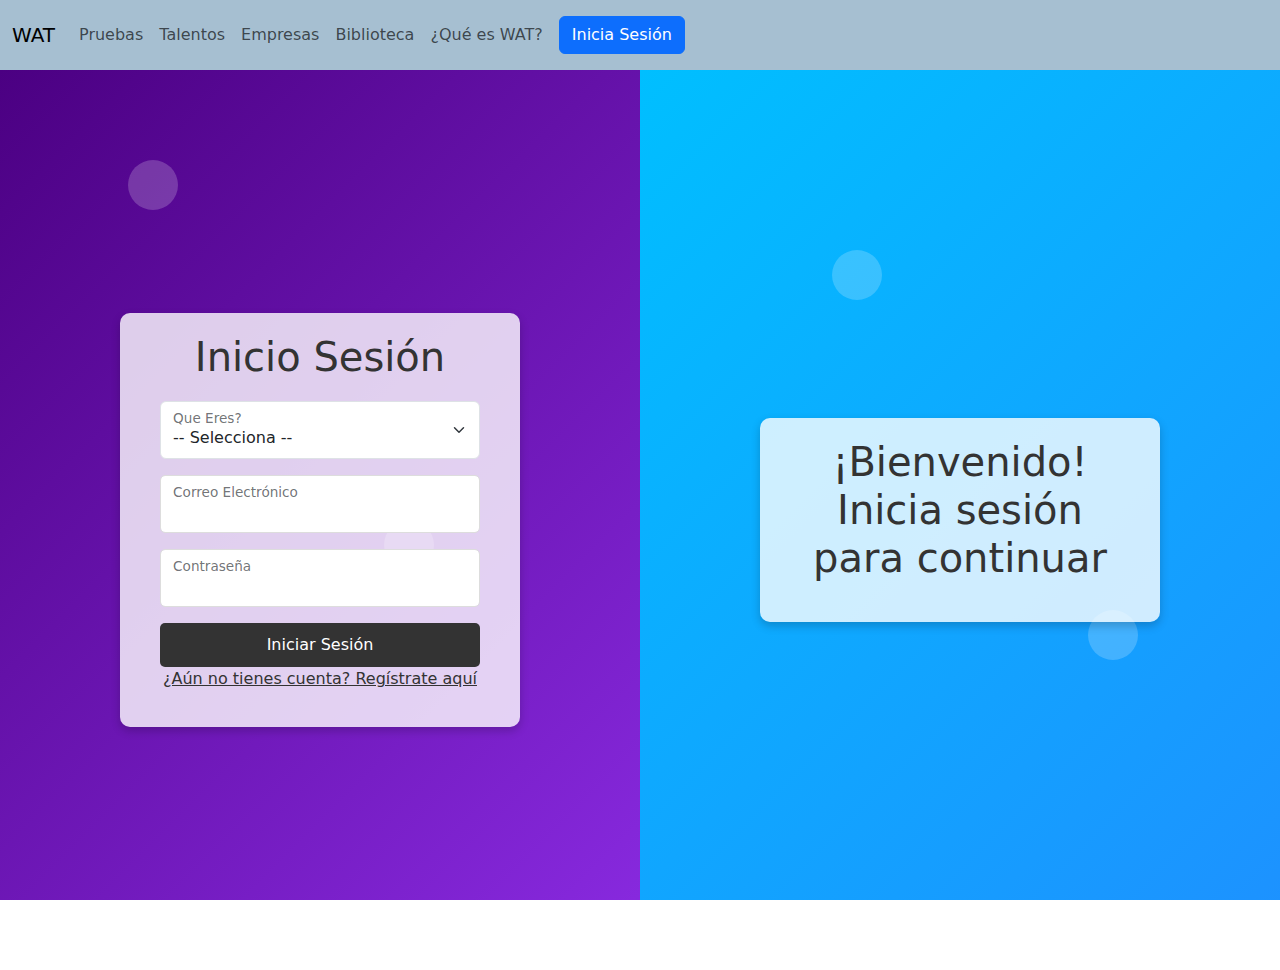
<file: Login.html>
<!DOCTYPE html>
<html lang="en">
<head>
    <meta charset="UTF-8">
    <meta name="viewport" content="width=device-width, initial-scale=1.0">
    <title>Login</title>    
    <link rel="stylesheet" href="css/login.css" />
    <link
      href="https://cdn.jsdelivr.net/npm/bootstrap@5.3.3/dist/css/bootstrap.min.css"
      rel="stylesheet"
      integrity="sha384-QWTKZyjpPEjISv5WaRU9OFeRpok6YctnYmDr5pNlyT2bRjXh0JMhjY6hW+ALEwIH"
      crossorigin="anonymous"
    />
</head>
<body>
    <div id="navbar"></div>

    <div class="container-half">
        <div class="section left-section">
            <div class="background">
                <span style="top: 10%; left: 20%; --direction: -0.3;"></span>
                <span style="top: 50%; left: 60%; --direction: 0.2;"></span>
            </div>
            <div class="form-container active" id="login-form">
                <h1>Inicio Sesión</h1>
                <form class="form-floating">
                    <div class="form-floating mb-3">
                        <select class="form-select" id="role" required>
                            <option value="" disabled selected>-- Selecciona --</option>
                            <option value="talent">Talento</option>
                            <option value="company">Empresa</option>
                        </select>
                        <label for="role" class="form-label">Que Eres?</label>
                    </div>
                    <div class="form-floating mb-3">
                        <input type="email" class="form-control" id="loginEmail" required>
                        <label for="loginEmail" class="form-label">Correo Electrónico</label>
                    </div>
                    <div class="form-floating mb-3">
                        <input type="password" class="form-control" id="loginPassword" required>
                        <label for="loginPassword" class="form-label">Contraseña</label>
                    </div>
                    <button type="submit" class="btn btn-primary w-100">Iniciar Sesión</button>
                </form>
                <p><span class="toggle-link" onclick="toggleForms('register')">¿Aún no tienes cuenta? Regístrate aquí</span></p>
            </div>
            <div class="form-container" id="register-text">
                <h1>¡Bienvenido! Regístrate para unirte</h1>
            </div>
        </div>

        <div class="section right-section">
            <div class="background">
                <span style="top: 20%; left: 30%; --direction: -0.3;"></span>
                <span style="top: 60%; left: 70%; --direction: 0.2;"></span>
            </div>
            <div class="form-container" id="register-form">
                <h1>Registro</h1>
                <form class="form-floating">
                    <div class="form-floating mb-3">
                        <input type="text" class="form-control" id="fullName" required>
                        <label for="fullName" class="form-label">Nombre Completo</label>
                    </div>
                    <div class="form-floating mb-3">
                        <input type="email" class="form-control" id="email" required>
                        <label for="email" class="form-label">Correo Electrónico</label>
                    </div>
                    <div class="form-floating mb-3">
                        <input type="number" class="form-control" id="idNumber" required>
                        <label for="idNumber" class="form-label">Número de Identificación</label>
                    </div>
                    <div class="form-floating mb-3">
                        <input type="tel" class="form-control" id="phone" required>
                        <label for="phone" class="form-label">Teléfono</label>
                    </div>
                    <div class="form-floating mb-3">
                        <select class="form-select" id="registerRole" required>
                            <option value="" disabled selected>-- Selecciona --</option>
                            <option value="talent">Talento</option>
                            <option value="company">Empresa</option>
                        </select>
                        <label for="registerRole" class="form-label">Que Eres?</label>
                    </div>
                    <div class="form-floating mb-3">
                        <input type="password" class="form-control" id="password" required>
                        <label for="password" class="form-label">Contraseña</label>
                    </div>
                    <div class="form-floating mb-3">
                        <input type="password" class="form-control" id="confirmPassword" required>
                        <label for="confirmPassword" class="form-label">Confirmar Contraseña</label>
                    </div>
                    <button type="submit" class="btn btn-primary w-100">Registrar</button>
                </form>
                <p><span class="toggle-link" onclick="toggleForms('login')">¿Ya tienes cuenta? Inicia sesión aquí</span></p>
            </div>
            <div class="form-container active" id="login-text">
                <h1>¡Bienvenido! Inicia sesión para continuar</h1>
            </div>
        </div>
    </div>

    <script>
        function toggleForms(target) {
            const loginForm = document.getElementById('login-form');
            const registerForm = document.getElementById('register-form');
            const loginText = document.getElementById('login-text');
            const registerText = document.getElementById('register-text');

            if (target === 'register') {
                loginForm.classList.remove('active');
                loginText.classList.remove('active');
                registerForm.classList.add('active');
                registerText.classList.add('active');
            } else {
                registerForm.classList.remove('active');
                registerText.classList.remove('active');
                loginForm.classList.add('active');
                loginText.classList.add('active');
            }
        }
    </script>
    <script>
      fetch("navbar.html")
        .then((response) => response.text())
        .then((data) => {
          document.getElementById("navbar").innerHTML = data;
        })
        .catch((error) => console.error("Error al cargar el navbar:", error));
    </script>
    <script
      src="https://cdn.jsdelivr.net/npm/bootstrap@5.3.3/dist/js/bootstrap.bundle.min.js"
      integrity="sha384-YvpcrYf0tY3lHB60NNkmXc5s9fDVZLESaAA55NDzOxhy9GkcIdslK1eN7N6jIeHz"
      crossorigin="anonymous"
    ></script>
</body>
</html>
</file>
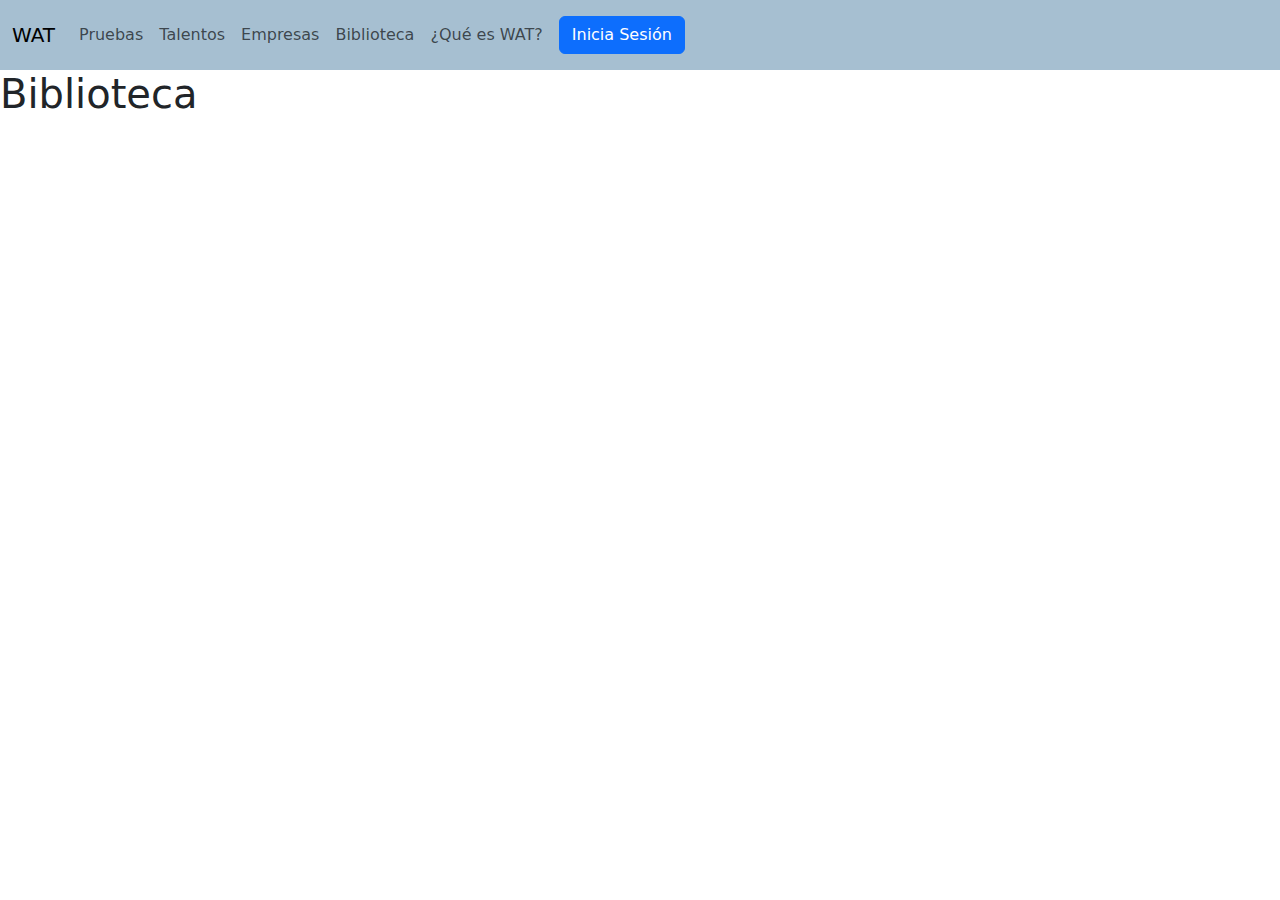
<file: pages/biblioteca.html>
<!DOCTYPE html>
<html lang="es">
  <head>
    <meta charset="UTF-8" />
    <meta name="viewport" content="width=device-width, initial-scale=1.0" />
    <title>Biblioteca</title>
    <link
      href="https://cdn.jsdelivr.net/npm/bootstrap@5.3.3/dist/css/bootstrap.min.css"
      rel="stylesheet"
      integrity="sha384-QWTKZyjpPEjISv5WaRU9OFeRpok6YctnYmDr5pNlyT2bRjXh0JMhjY6hW+ALEwIH"
      crossorigin="anonymous"
    />
  </head>
  <body>
    <div id="navbar"></div>
    <h1>Biblioteca</h1>











    <script>
      fetch("../../navbar.html")
        .then((response) => response.text())
        .then((data) => {
          document.getElementById("navbar").innerHTML = data;
        })
        .catch((error) => console.error("Error al cargar el navbar:", error));
    </script>
    <script
      src="https://cdn.jsdelivr.net/npm/bootstrap@5.3.3/dist/js/bootstrap.bundle.min.js"
      integrity="sha384-YvpcrYf0tY3lHB60NNkmXc5s9fDVZLESaAA55NDzOxhy9GkcIdslK1eN7N6jIeHz"
      crossorigin="anonymous"
    ></script>
  </body>
</html>
</file>
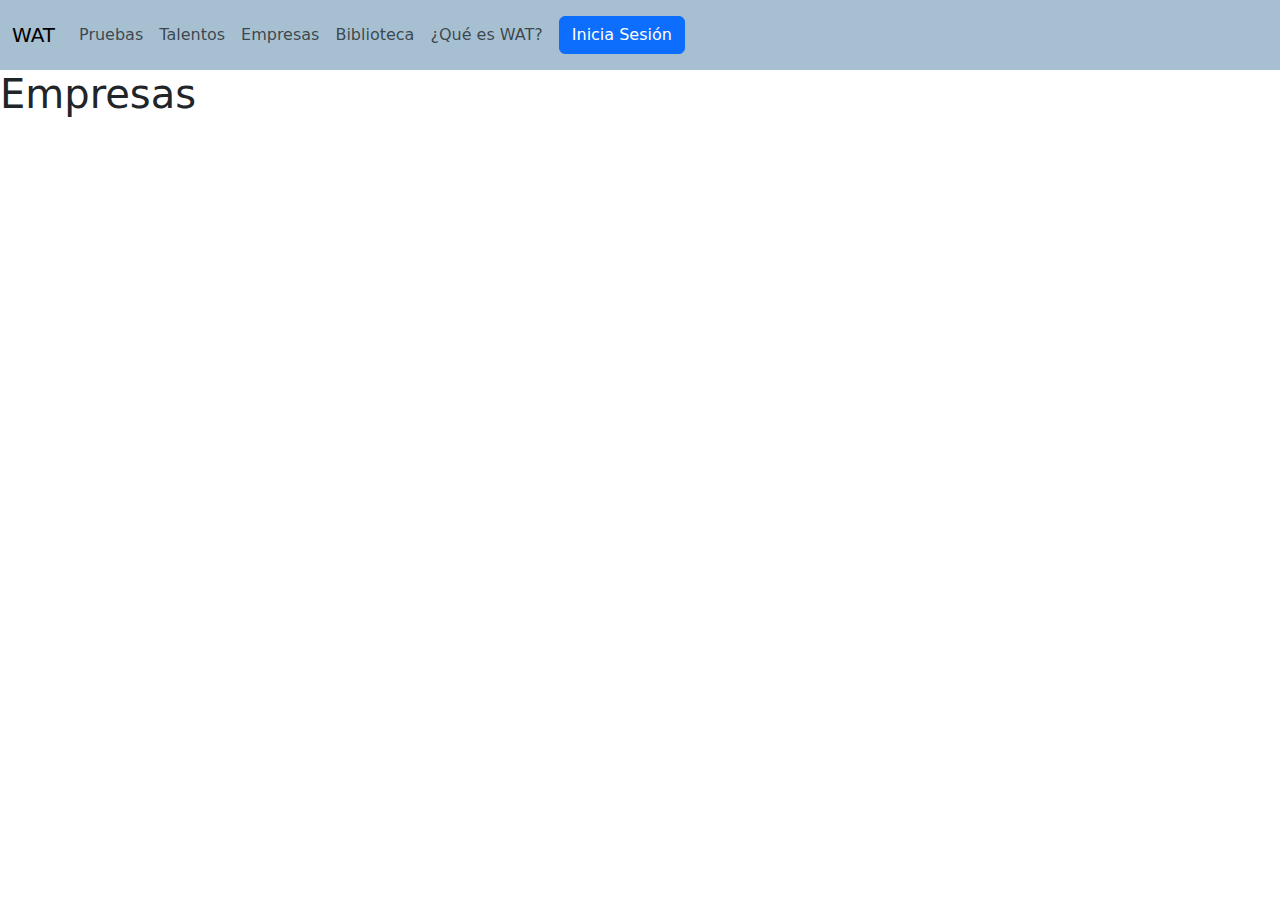
<file: pages/empresas.html>
<!DOCTYPE html>
<html lang="en">
  <head>
    <meta charset="UTF-8" />
    <meta name="viewport" content="width=device-width, initial-scale=1.0" />
    <title>Empresas</title>



    <link
    href="https://cdn.jsdelivr.net/npm/bootstrap@5.3.3/dist/css/bootstrap.min.css"
    rel="stylesheet"
    integrity="sha384-QWTKZyjpPEjISv5WaRU9OFeRpok6YctnYmDr5pNlyT2bRjXh0JMhjY6hW+ALEwIH"
    crossorigin="anonymous"
  />
  </head>
  <body>
    <div id="navbar"></div>
    <h1>Empresas</h1>





    <script>
      fetch("../../navbar.html")
        .then((response) => response.text())
        .then((data) => {
          document.getElementById("navbar").innerHTML = data;
        })
        .catch((error) => console.error("Error al cargar el navbar:", error));
    </script>
    <script
      src="https://cdn.jsdelivr.net/npm/bootstrap@5.3.3/dist/js/bootstrap.bundle.min.js"
      integrity="sha384-YvpcrYf0tY3lHB60NNkmXc5s9fDVZLESaAA55NDzOxhy9GkcIdslK1eN7N6jIeHz"
      crossorigin="anonymous"
    ></script>
  </body>
</html>
</file>
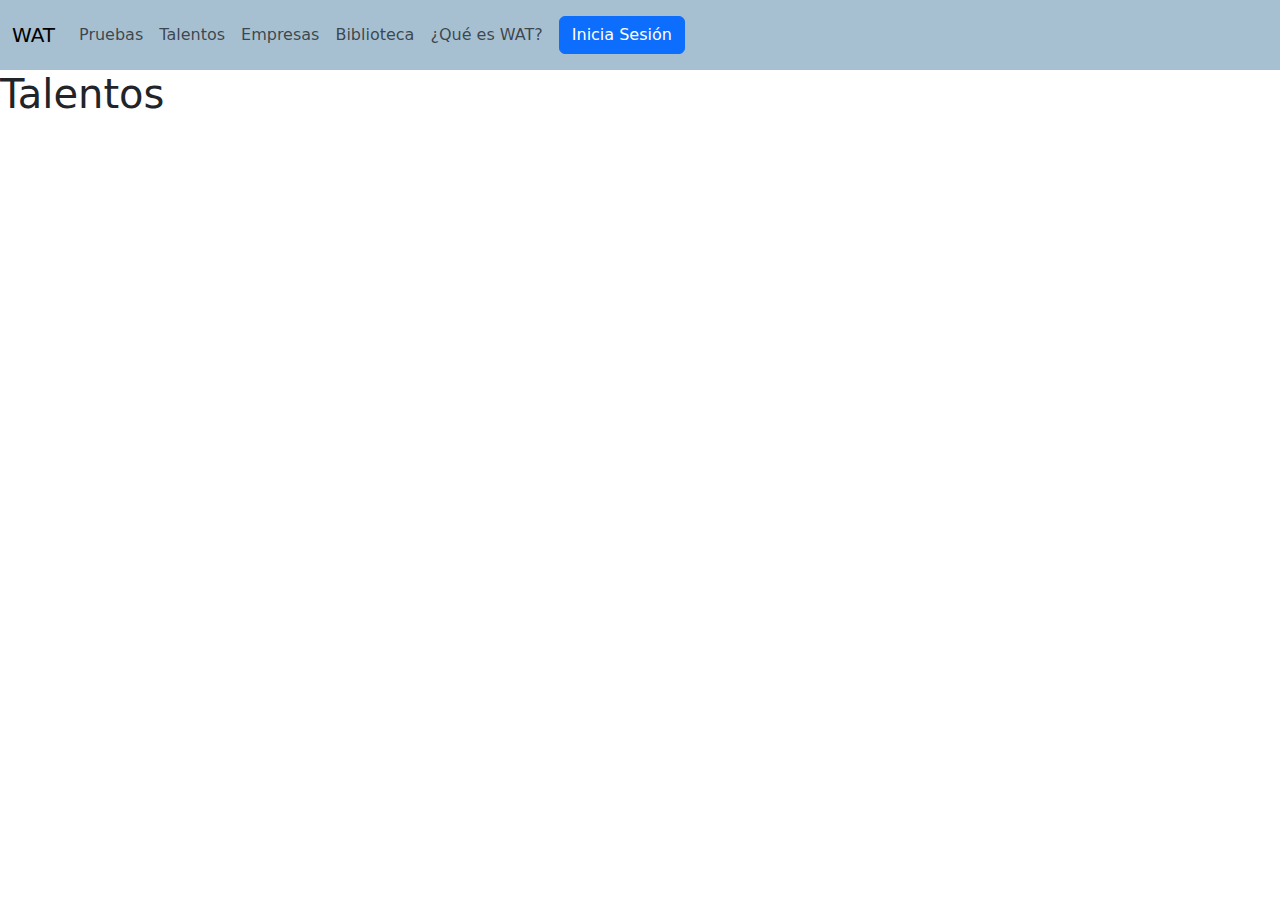
<file: pages/talentos.html>
<!DOCTYPE html>
<html lang="es">
  <head>
    <meta charset="UTF-8" />
    <meta name="viewport" content="width=device-width, initial-scale=1.0" />
    <title>Talentos</title>
    <link
      href="https://cdn.jsdelivr.net/npm/bootstrap@5.3.3/dist/css/bootstrap.min.css"
      rel="stylesheet"
      integrity="sha384-QWTKZyjpPEjISv5WaRU9OFeRpok6YctnYmDr5pNlyT2bRjXh0JMhjY6hW+ALEwIH"
      crossorigin="anonymous"
    />
  </head>
  <body>
    <div id="navbar"></div>
    <h1>Talentos</h1>

    <script>
      fetch("../../navbar.html")
        .then((response) => response.text())
        .then((data) => {
          document.getElementById("navbar").innerHTML = data;
        })
        .catch((error) => console.error("Error al cargar el navbar:", error));
    </script>
    <script
      src="https://cdn.jsdelivr.net/npm/bootstrap@5.3.3/dist/js/bootstrap.bundle.min.js"
      integrity="sha384-YvpcrYf0tY3lHB60NNkmXc5s9fDVZLESaAA55NDzOxhy9GkcIdslK1eN7N6jIeHz"
      crossorigin="anonymous"
    ></script>
  </body>
</html>
</file>
<file: css/login.css>
body, html {
    height: 100%;
    margin: 0;
    overflow: hidden;
    font-family: Arial, sans-serif;
}

.container-half {
    display: flex;
    height: 100vh;
}

.section {
    flex: 1;
    position: relative;
    overflow: hidden;
}

.left-section, .right-section {
    display: flex;
    justify-content: center;
    align-items: center;
    text-align: center;
    color: white;
    position: relative;
}

.left-section {
    background: linear-gradient(135deg, #4b0082, #8a2be2);
}

.right-section {
    background: linear-gradient(135deg, #00bfff, #1e90ff);
}

.background {
    position: absolute;
    top: 0;
    left: 0;
    width: 100%;
    height: 100%;
    z-index: 0;
    overflow: hidden;
}

.background span {
    position: absolute;
    width: 50px;
    height: 50px;
    background: rgba(255, 255, 255, 0.2);
    border-radius: 50%;
    animation: move 20s linear infinite, colorChange 10s infinite;
}

@keyframes move {
    from {
        transform: translateY(100vh) translateX(0);
    }
    to {
        transform: translateY(-100vh) translateX(calc(100vw * var(--direction)));
    }
}

@keyframes colorChange {
    0% { background: #4b0082; }
    25% { background: #8a2be2; }
    50% { background: #1e90ff; }
    75% { background: #00bfff; }
    100% { background: #4b0082; }
}

.form-container {
    position: absolute;
    z-index: 1;
    width: 100%;
    max-width: 400px;
    background: rgba(255, 255, 255, 0.8);
    padding: 20px 40px;
    border-radius: 10px;
    box-shadow: 0 4px 10px rgba(0, 0, 0, 0.2);
    display: none;
}

.form-container.active {
    display: block;
}

.form-container h1 {
    margin-bottom: 20px;
    color: #333;
}

.form-container input {
    width: 100%;
    padding: 10px;
    margin: 10px 0;
    border: 1px solid #ddd;
    border-radius: 5px;
}

.form-container button {
    padding: 10px 20px;
    background: #333;
    color: #fff;
    border: none;
    border-radius: 5px;
    cursor: pointer;
}

.form-container button:hover {
    background: #555;
}

.toggle-link {
    color: #333;
    text-decoration: underline;
    cursor: pointer;
}
</file>
